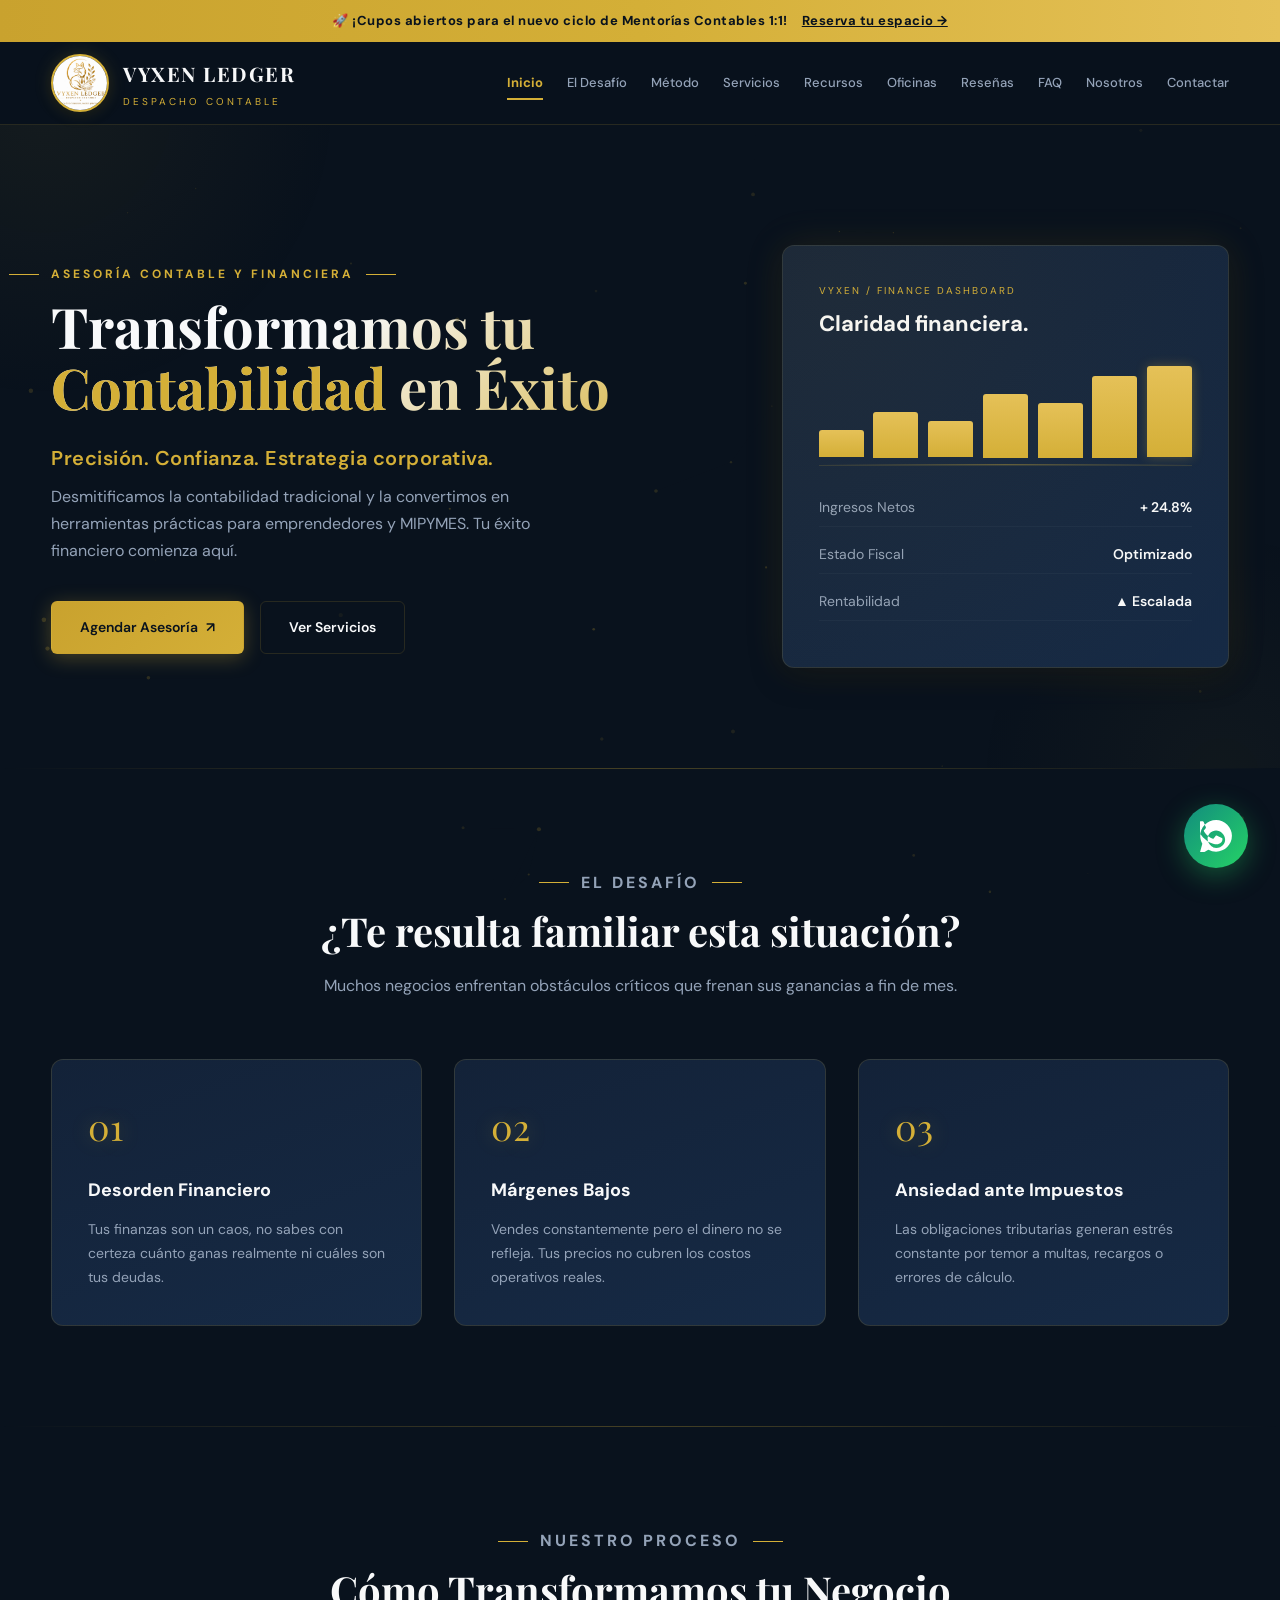
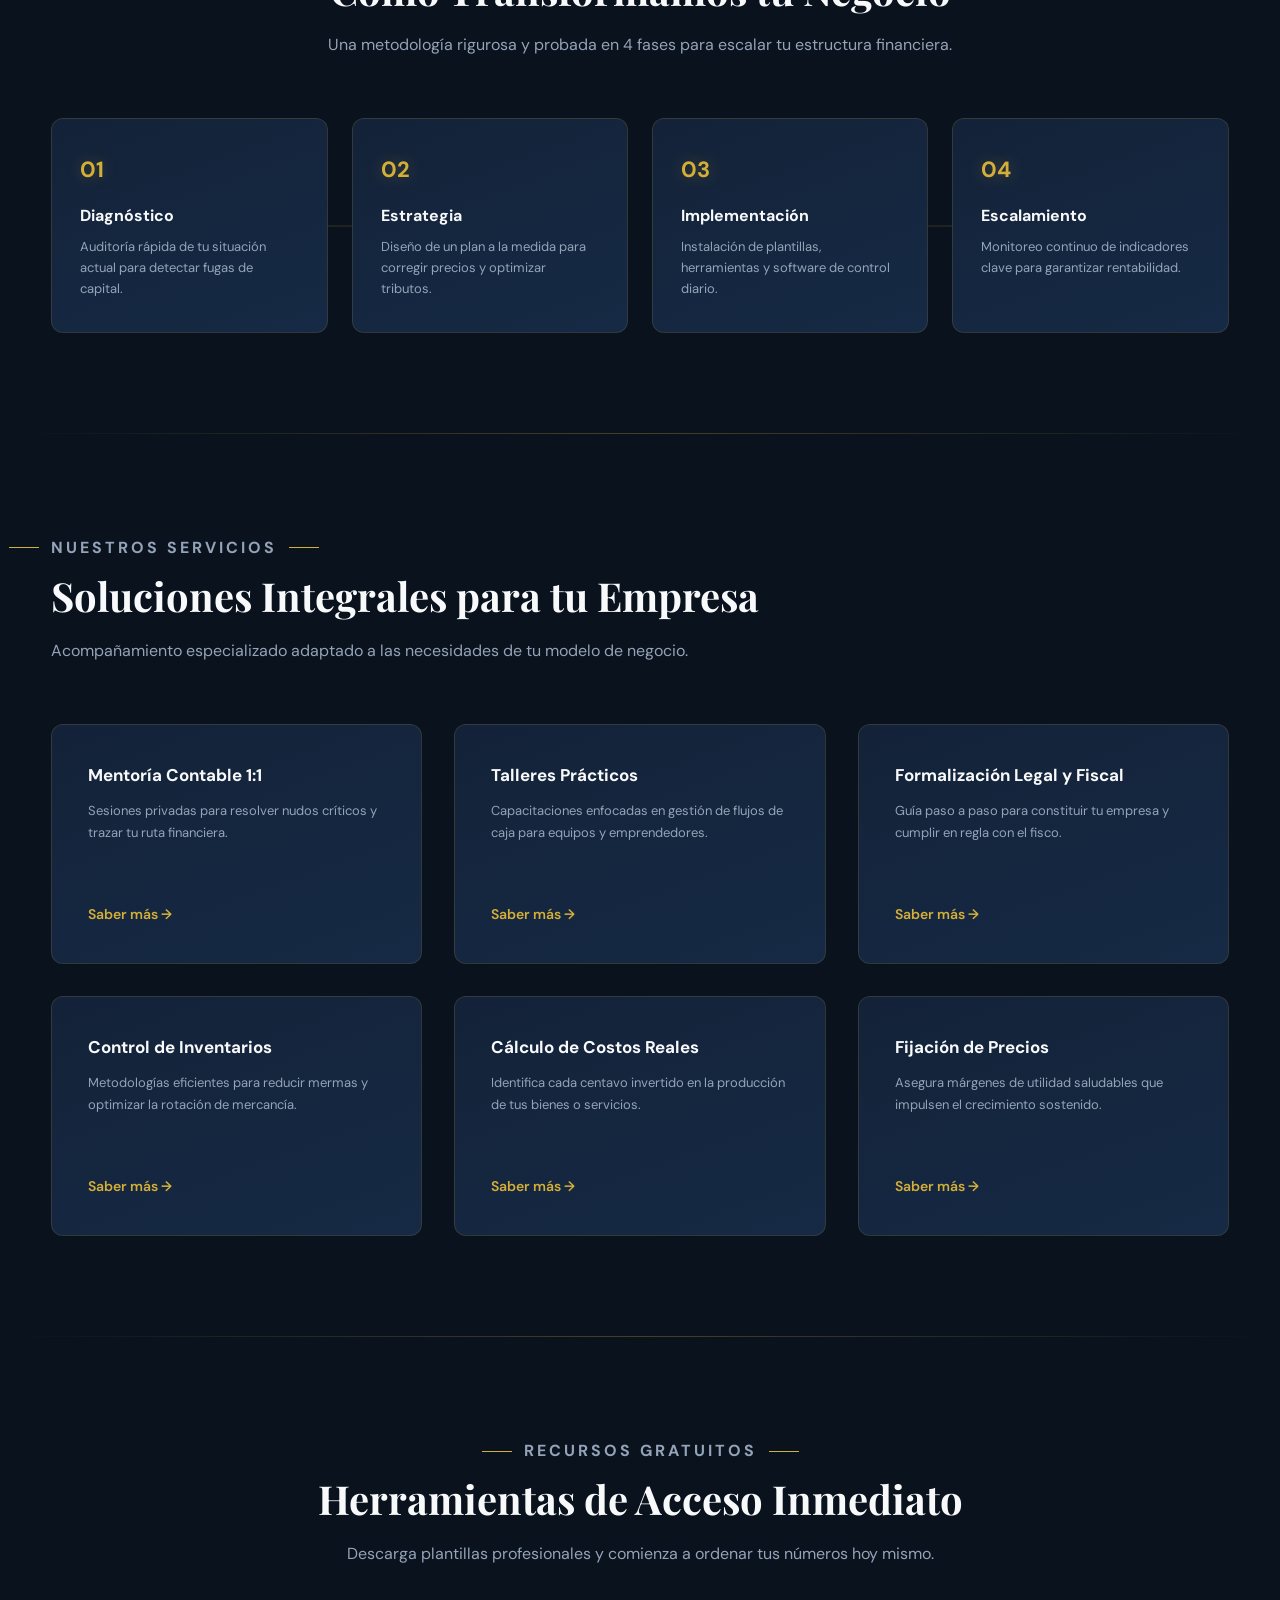
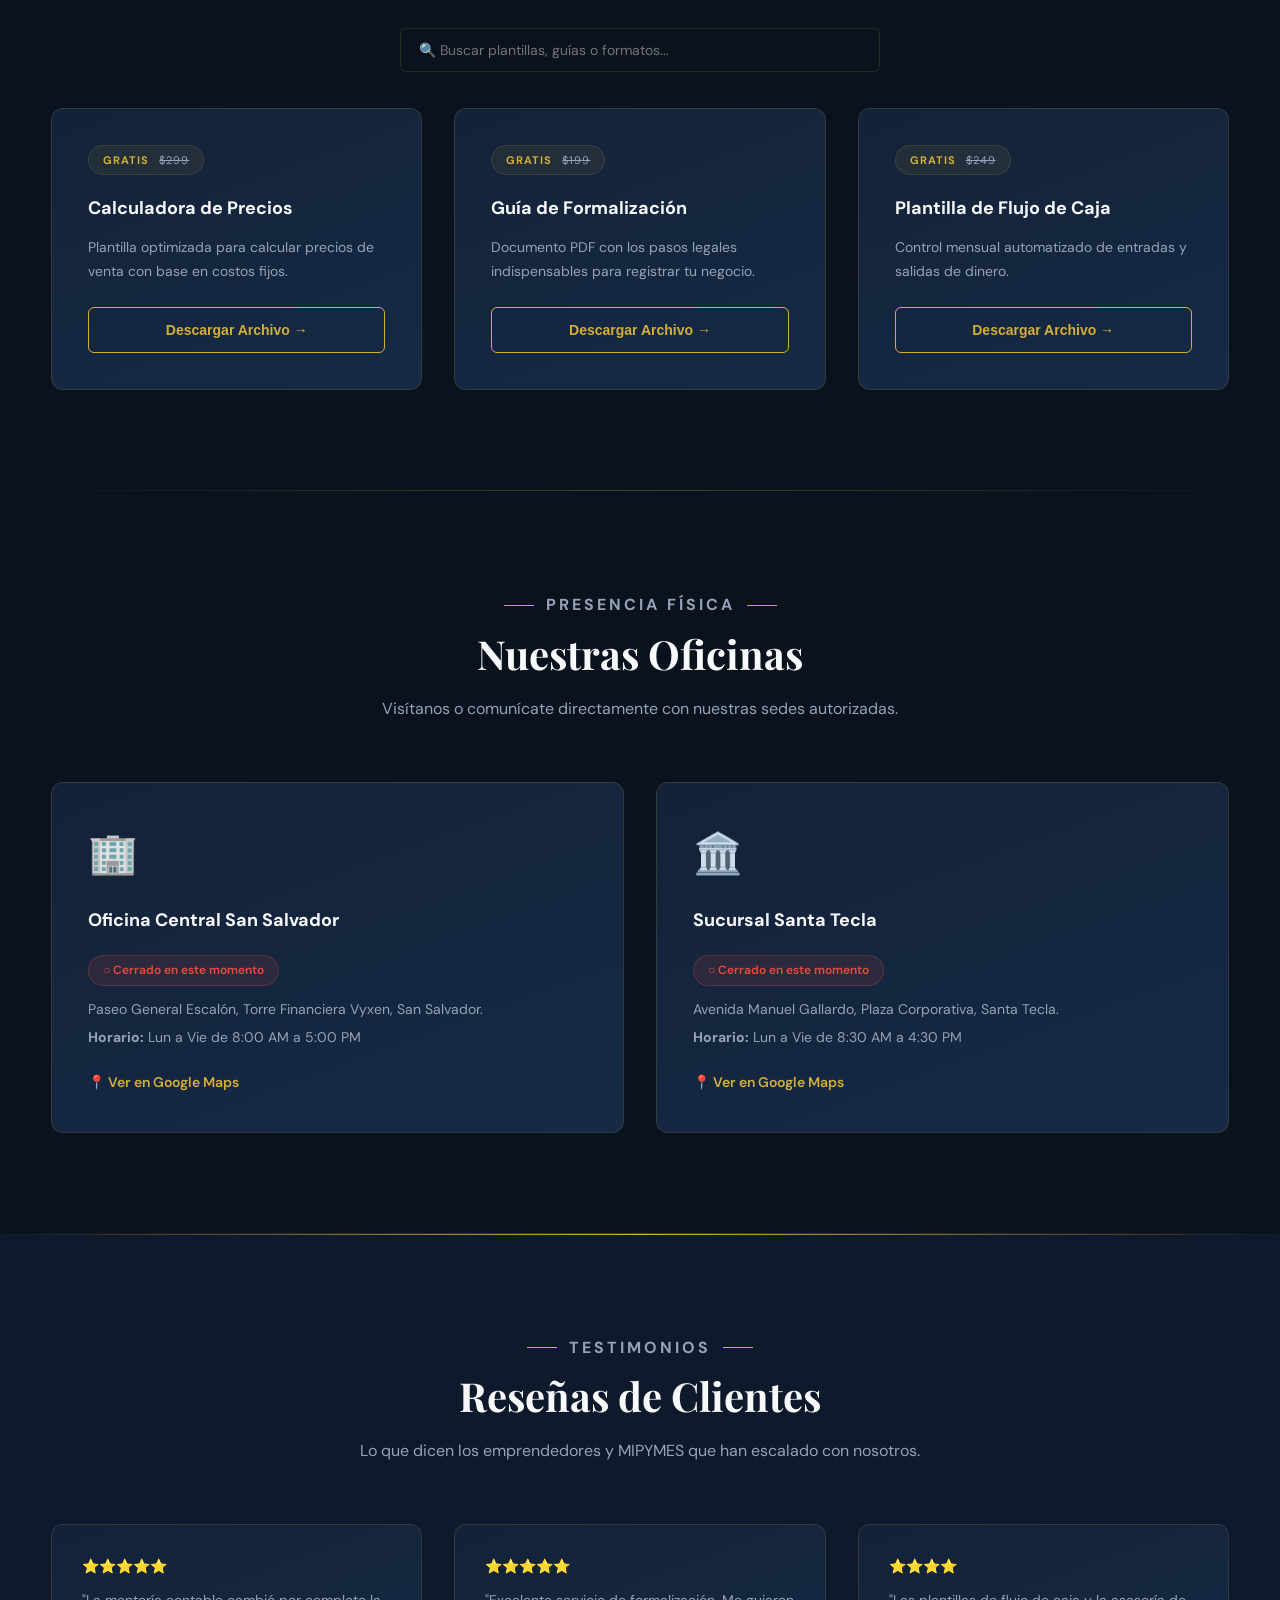
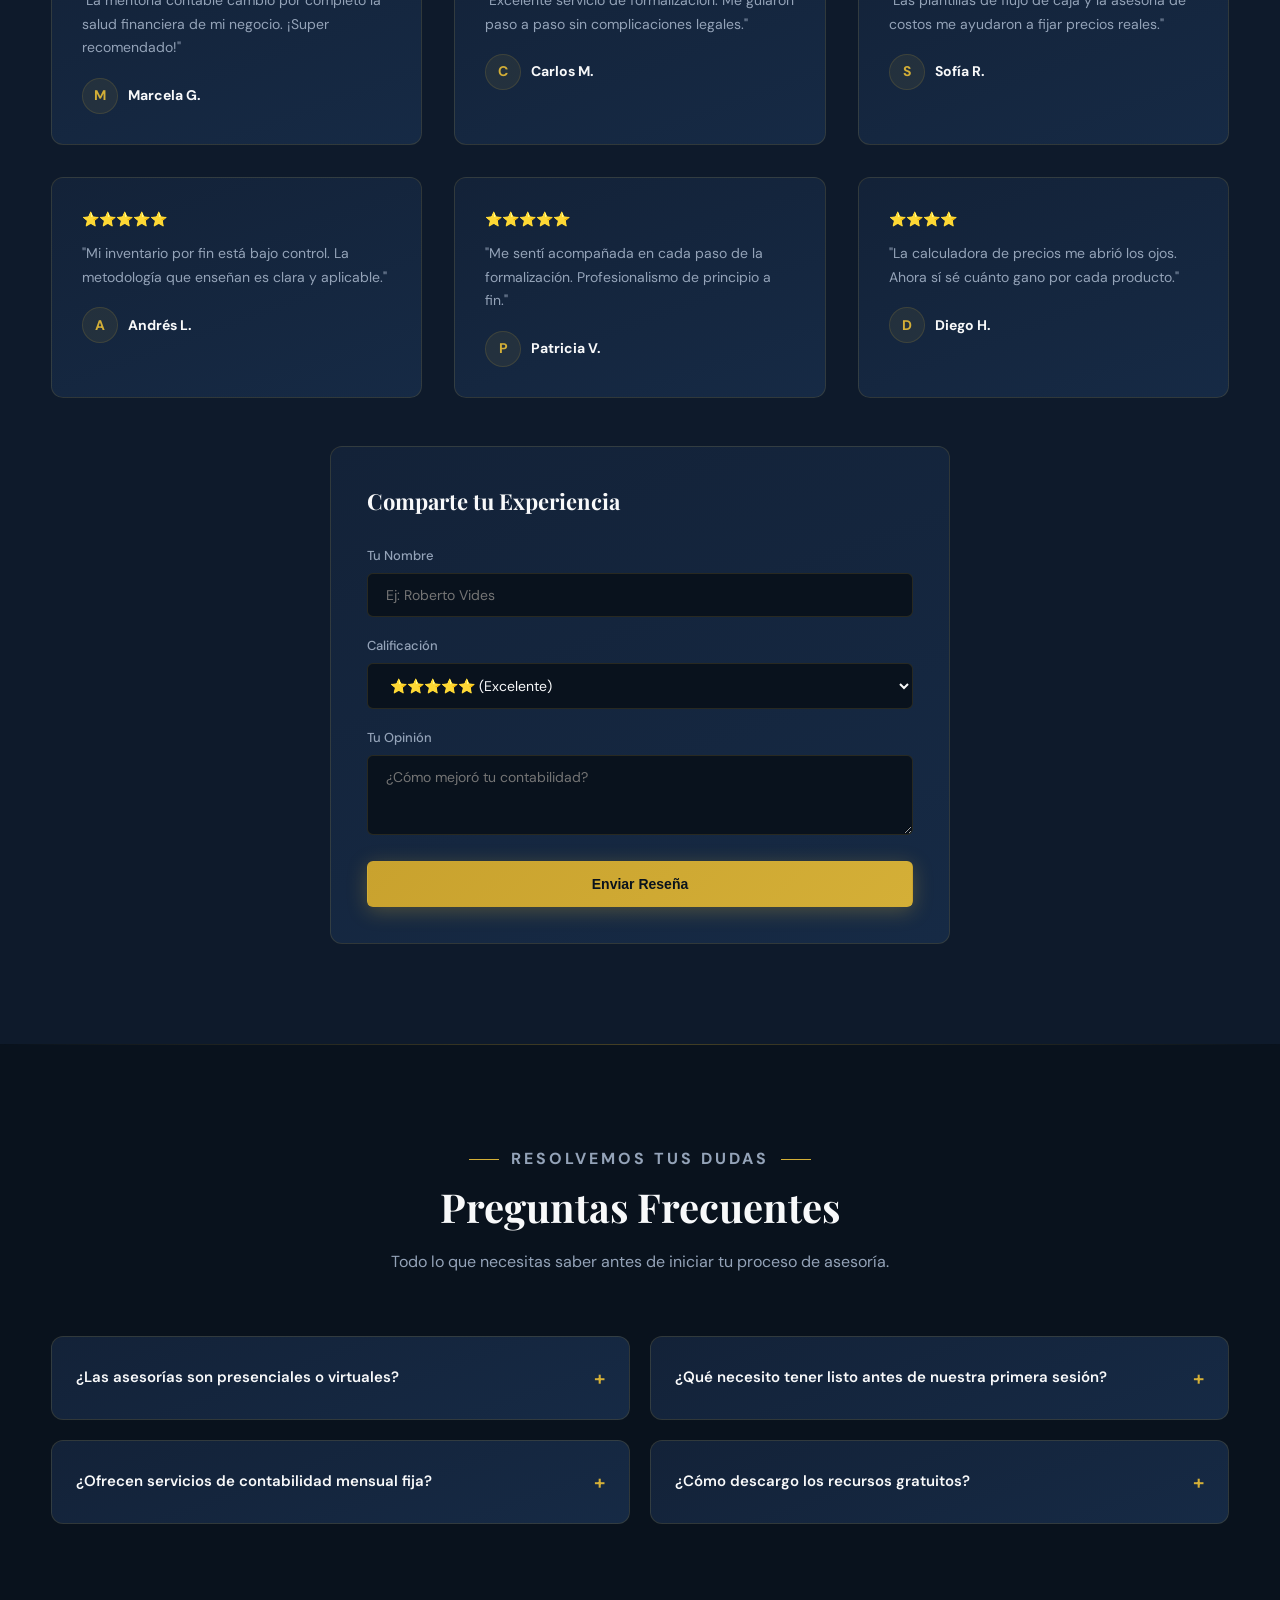
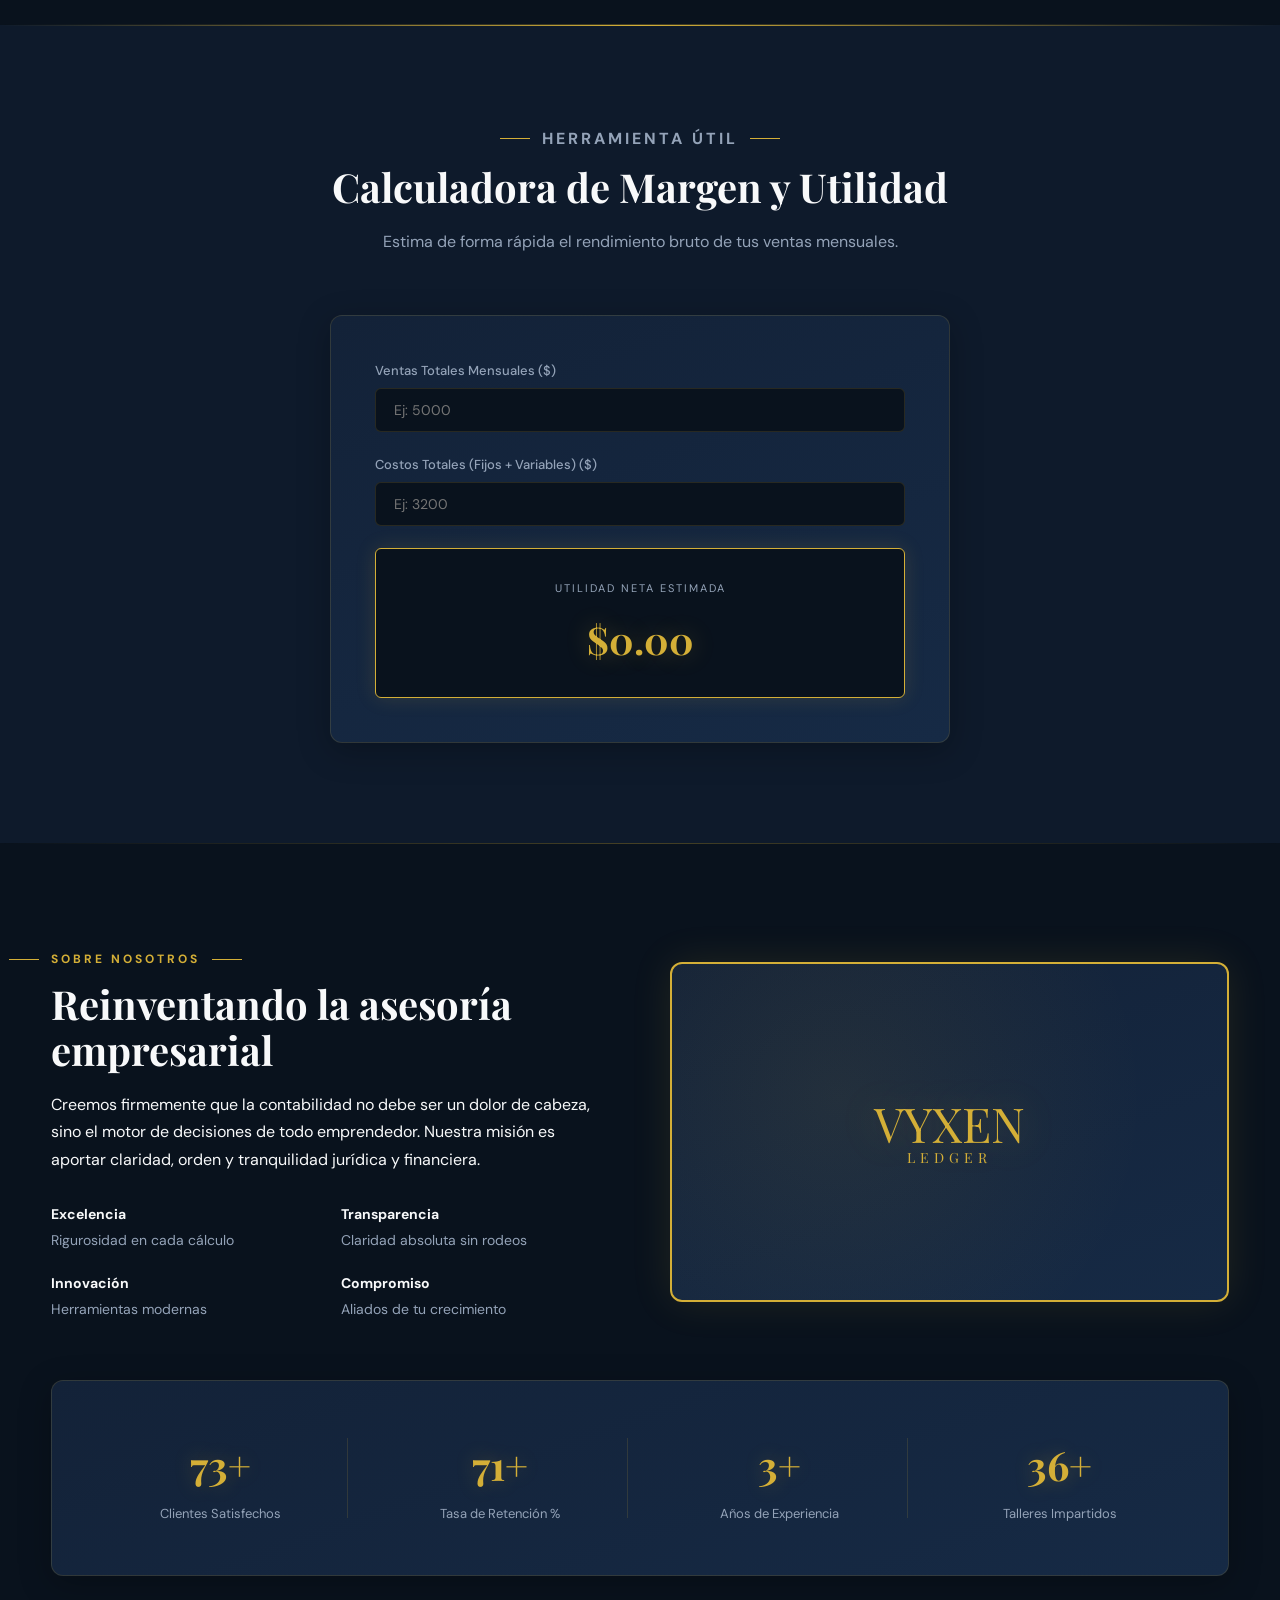
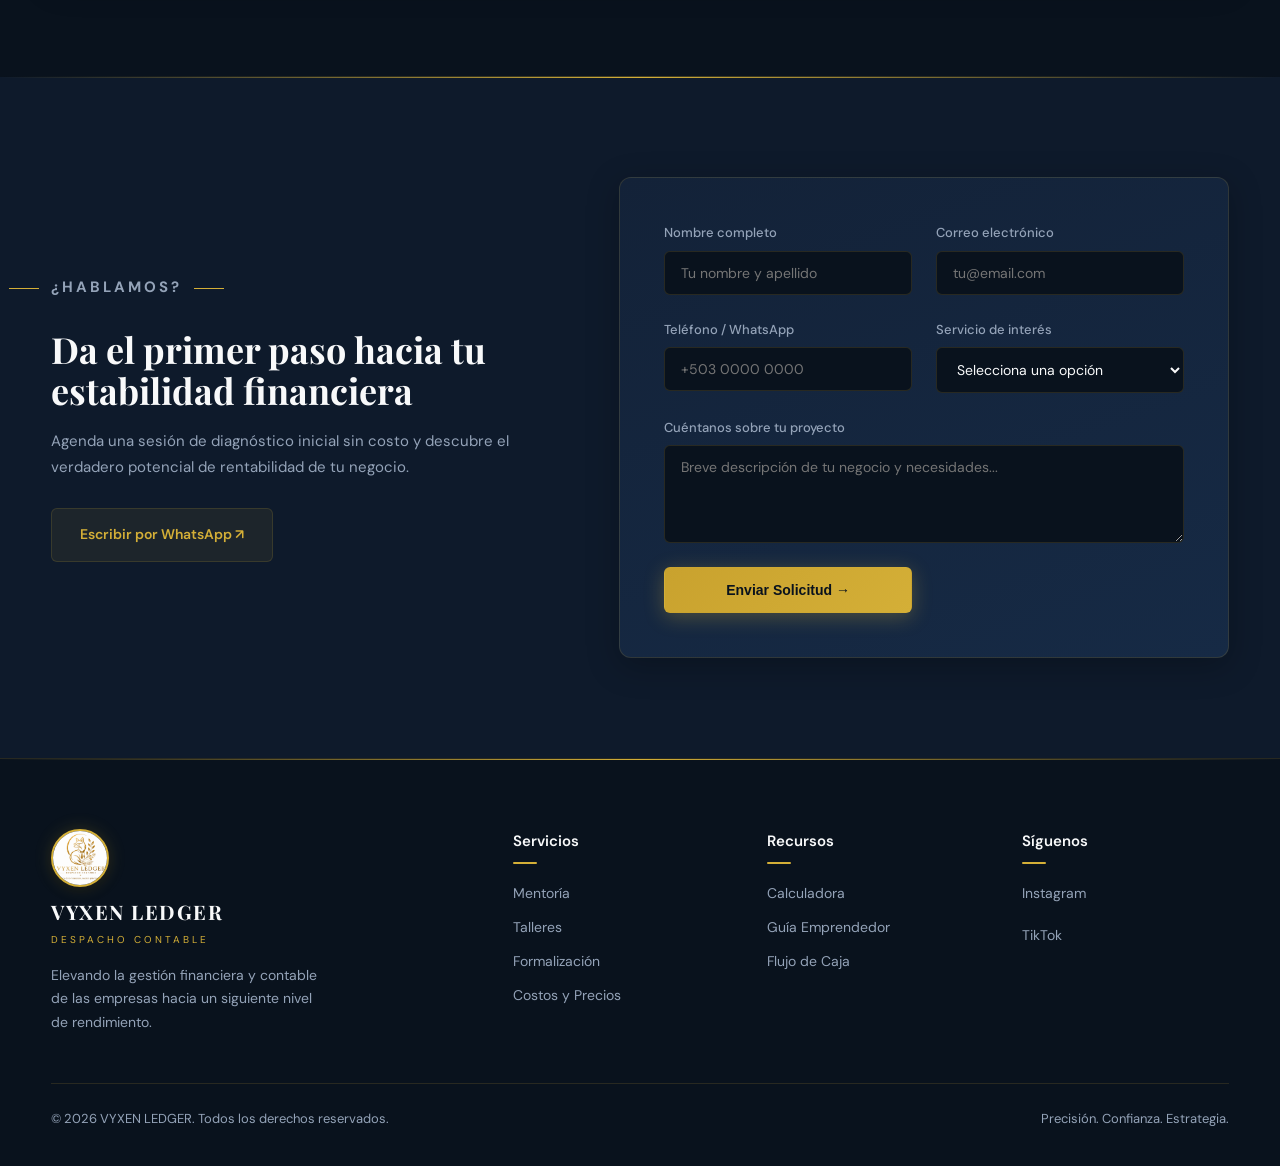
<file: index.html>
<!DOCTYPE html>
<html lang="es">
<head>
  <meta charset="UTF-8">
  <meta name="viewport" content="width=device-width, initial-scale=1.0">
  <title>VYXEN LEDGER | Asesoría Contable y Financiera Avanzada</title>
  <meta name="description" content="Asesoría contable premium, control de inventarios y formalización para MIPYMES y emprendedores.">
  <link rel="preconnect" href="https://fonts.googleapis.com">
  <link rel="preconnect" href="https://fonts.gstatic.com" crossorigin>
  <link href="https://fonts.googleapis.com/css2?family=DM+Sans:wght@400;500;600;700&family=Playfair+Display:wght@600;700&display=swap" rel="stylesheet">
  <link rel="stylesheet" href="style.css">
</head>
<body>

<!-- CANVAS DE PARTÍCULAS -->
<canvas id="particles-canvas"></canvas>

<!-- BARRA SUPERIOR DE ANUNCIOS -->
<div class="top-bar">
  <div class="container top-bar-flex">
    <p>🚀 ¡Cupos abiertos para el nuevo ciclo de Mentorías Contables 1:1!</p>
    <a href="#contacto">Reserva tu espacio →</a>
  </div>
</div>

<header class="header" id="mainHeader">
  <div class="container nav">
    <a class="logo" href="#inicio">
      <img src="VyxenLedger.jpeg" alt="VYXEN LEDGER">
      <div class="logo-text">
        <span>VYXEN LEDGER</span>
        <span>Despacho Contable</span>
      </div>
    </a>
    <button class="menu-btn" aria-label="Abrir menú" id="menuBtn">☰</button>
    <nav id="navMenu">
      <a href="#inicio">Inicio</a>
      <a href="#problema">El Desafío</a>
      <a href="#metodo">Método</a>
      <a href="#servicios">Servicios</a>
      <a href="#recursos">Recursos</a>
      <a href="#sucursales">Oficinas</a>
      <a href="#opiniones">Reseñas</a>
      <a href="#faq">FAQ</a>
      <a href="#nosotros">Nosotros</a>
      <a class="nav-cta" href="#contacto">Contactar</a>
    </nav>
  </div>
</header>

<main>

  <!-- ==================== HERO ==================== -->
  <section id="inicio" class="hero">
    <div class="container hero-grid">
      <div class="hero-copy reveal">
        <p class="eyebrow">ASESORÍA CONTABLE Y FINANCIERA</p>
        <h1>Transformamos tu<br><em>Contabilidad</em> en Éxito</h1>
        <p class="lead">Precisión. Confianza. Estrategia corporativa.</p>
        <p class="sublead">Desmitificamos la contabilidad tradicional y la convertimos en herramientas prácticas para emprendedores y MIPYMES. Tu éxito financiero comienza aquí.</p>
        <div class="actions">
          <a class="btn primary" href="#contacto" onclick="toggleAppointmentModal(true)">Agendar Asesoría <span>↗</span></a>
          <a class="btn ghost" href="#servicios">Ver Servicios</a>
        </div>
      </div>
      <div class="hero-card reveal">
        <div class="card-glow"></div>
        <div class="ledger-box">
          <span class="mini-label">VYXEN / FINANCE DASHBOARD</span>
          <strong>Claridad financiera.</strong>
          <div class="chart"><i></i><i></i><i></i><i></i><i></i><i></i><i></i></div>
          <div class="ledger-row"><span>Ingresos Netos</span><b>+ 24.8%</b></div>
          <div class="ledger-row"><span>Estado Fiscal</span><b>Optimizado</b></div>
          <div class="ledger-row"><span>Rentabilidad</span><b>▲ Escalada</b></div>
        </div>
      </div>
    </div>
  </section>

  <div class="section-divider"></div>

  <!-- ==================== EL PROBLEMA ==================== -->
  <section id="problema" class="section problem">
    <div class="container">
      <div class="section-head reveal">
        <p class="eyebrow">EL DESAFÍO</p>
        <h2>¿Te resulta familiar esta situación?</h2>
        <p>Muchos negocios enfrentan obstáculos críticos que frenan sus ganancias a fin de mes.</p>
      </div>
      <div class="three-grid stagger-children">
        <article class="problem-card reveal">
          <div class="number">01</div>
          <h3>Desorden Financiero</h3>
          <p>Tus finanzas son un caos, no sabes con certeza cuánto ganas realmente ni cuáles son tus deudas.</p>
        </article>
        <article class="problem-card reveal">
          <div class="number">02</div>
          <h3>Márgenes Bajos</h3>
          <p>Vendes constantemente pero el dinero no se refleja. Tus precios no cubren los costos operativos reales.</p>
        </article>
        <article class="problem-card reveal">
          <div class="number">03</div>
          <h3>Ansiedad ante Impuestos</h3>
          <p>Las obligaciones tributarias generan estrés constante por temor a multas, recargos o errores de cálculo.</p>
        </article>
      </div>
    </div>
  </section>

  <div class="section-divider"></div>

  <!-- ==================== MÉTODO ==================== -->
  <section id="metodo" class="section method">
    <div class="container">
      <div class="section-head reveal">
        <p class="eyebrow">NUESTRO PROCESO</p>
        <h2>Cómo Transformamos tu Negocio</h2>
        <p>Una metodología rigurosa y probada en 4 fases para escalar tu estructura financiera.</p>
      </div>
      <div class="steps stagger-children">
        <article class="step reveal">
          <span>01</span>
          <h3>Diagnóstico</h3>
          <p>Auditoría rápida de tu situación actual para detectar fugas de capital.</p>
        </article>
        <article class="step reveal">
          <span>02</span>
          <h3>Estrategia</h3>
          <p>Diseño de un plan a la medida para corregir precios y optimizar tributos.</p>
        </article>
        <article class="step reveal">
          <span>03</span>
          <h3>Implementación</h3>
          <p>Instalación de plantillas, herramientas y software de control diario.</p>
        </article>
        <article class="step reveal">
          <span>04</span>
          <h3>Escalamiento</h3>
          <p>Monitoreo continuo de indicadores clave para garantizar rentabilidad.</p>
        </article>
      </div>
    </div>
  </section>

  <div class="section-divider"></div>

  <!-- ==================== SERVICIOS ==================== -->
  <section id="servicios" class="section services">
    <div class="container">
      <div class="section-head left reveal">
        <p class="eyebrow">NUESTROS SERVICIOS</p>
        <h2>Soluciones Integrales para tu Empresa</h2>
        <p>Acompañamiento especializado adaptado a las necesidades de tu modelo de negocio.</p>
      </div>
      <div class="services-grid stagger-children">
        <article class="service-card reveal">
          <div>
            <h3>Mentoría Contable 1:1</h3>
            <p>Sesiones privadas para resolver nudos críticos y trazar tu ruta financiera.</p>
          </div>
          <a class="service-link" href="#contacto">Saber más →</a>
        </article>
        <article class="service-card reveal">
          <div>
            <h3>Talleres Prácticos</h3>
            <p>Capacitaciones enfocadas en gestión de flujos de caja para equipos y emprendedores.</p>
          </div>
          <a class="service-link" href="#contacto">Saber más →</a>
        </article>
        <article class="service-card reveal">
          <div>
            <h3>Formalización Legal y Fiscal</h3>
            <p>Guía paso a paso para constituir tu empresa y cumplir en regla con el fisco.</p>
          </div>
          <a class="service-link" href="#contacto">Saber más →</a>
        </article>
        <article class="service-card reveal">
          <div>
            <h3>Control de Inventarios</h3>
            <p>Metodologías eficientes para reducir mermas y optimizar la rotación de mercancía.</p>
          </div>
          <a class="service-link" href="#contacto">Saber más →</a>
        </article>
        <article class="service-card reveal">
          <div>
            <h3>Cálculo de Costos Reales</h3>
            <p>Identifica cada centavo invertido en la producción de tus bienes o servicios.</p>
          </div>
          <a class="service-link" href="#contacto">Saber más →</a>
        </article>
        <article class="service-card reveal">
          <div>
            <h3>Fijación de Precios</h3>
            <p>Asegura márgenes de utilidad saludables que impulsen el crecimiento sostenido.</p>
          </div>
          <a class="service-link" href="#contacto">Saber más →</a>
        </article>
      </div>
    </div>
  </section>

  <div class="section-divider"></div>

  <!-- ==================== RECURSOS ==================== -->
  <section id="recursos" class="section resources-section">
    <div class="container">
      <div class="section-head reveal">
        <p class="eyebrow">RECURSOS GRATUITOS</p>
        <h2>Herramientas de Acceso Inmediato</h2>
        <p>Descarga plantillas profesionales y comienza a ordenar tus números hoy mismo.</p>
      </div>

      <div class="reveal" style="max-width: 480px; margin: 0 auto 36px auto;">
        <input type="text" id="resource-search" class="form-input" placeholder="🔍 Buscar plantillas, guías o formatos..." oninput="filterResources()">
      </div>

      <div class="three-grid resource-grid stagger-children">
        <article class="resource-card reveal" id="resource-card-1">
          <span class="price-tag">GRATIS <span class="old-price">$299</span></span>
          <h3>Calculadora de Precios</h3>
          <p>Plantilla optimizada para calcular precios de venta con base en costos fijos.</p>
          <button class="btn outline full" onclick="downloadNotice()">Descargar Archivo →</button>
        </article>
        <article class="resource-card reveal" id="resource-card-2">
          <span class="price-tag">GRATIS <span class="old-price">$199</span></span>
          <h3>Guía de Formalización</h3>
          <p>Documento PDF con los pasos legales indispensables para registrar tu negocio.</p>
          <button class="btn outline full" onclick="downloadNotice()">Descargar Archivo →</button>
        </article>
        <article class="resource-card reveal" id="resource-card-3">
          <span class="price-tag">GRATIS <span class="old-price">$249</span></span>
          <h3>Plantilla de Flujo de Caja</h3>
          <p>Control mensual automatizado de entradas y salidas de dinero.</p>
          <button class="btn outline full" onclick="downloadNotice()">Descargar Archivo →</button>
        </article>
      </div>
    </div>
  </section>

  <div class="section-divider"></div>

  <!-- ==================== SUCURSALES ==================== -->
  <section id="sucursales" class="section sucursales-section">
    <div class="container">
      <div class="section-head reveal">
        <p class="eyebrow">PRESENCIA FÍSICA</p>
        <h2>Nuestras Oficinas</h2>
        <p>Visítanos o comunícate directamente con nuestras sedes autorizadas.</p>
      </div>
      <div class="branches-grid reveal">
        <div class="branch-card" id="branch-ss">
          <span class="branch-icon">🏢</span>
          <h3>Oficina Central San Salvador</h3>
          <div class="branch-status" id="status-ss">Calculando...</div>
          <p>Paseo General Escalón, Torre Financiera Vyxen, San Salvador.</p>
          <p><b>Horario:</b> Lun a Vie de 8:00 AM a 5:00 PM</p>
          <a href="https://maps.google.com" target="_blank" class="btn-maps">📍 Ver en Google Maps</a>
        </div>
        <div class="branch-card" id="branch-st">
          <span class="branch-icon">🏛️</span>
          <h3>Sucursal Santa Tecla</h3>
          <div class="branch-status" id="status-st">Calculando...</div>
          <p>Avenida Manuel Gallardo, Plaza Corporativa, Santa Tecla.</p>
          <p><b>Horario:</b> Lun a Vie de 8:30 AM a 4:30 PM</p>
          <a href="https://maps.google.com" target="_blank" class="btn-maps">📍 Ver en Google Maps</a>
        </div>
      </div>
    </div>
  </section>

  <div class="section-divider"></div>

  <!-- ==================== RESEÑAS / TESTIMONIOS ==================== -->
  <section id="opiniones" class="section testimonials">
    <div class="container">
      <div class="section-head reveal">
        <p class="eyebrow">TESTIMONIOS</p>
        <h2>Reseñas de Clientes</h2>
        <p>Lo que dicen los emprendedores y MIPYMES que han escalado con nosotros.</p>
      </div>

      <div class="reviews-slider-track reveal" id="slider-box">
        <!-- Inyectado por JS -->
      </div>

      <div class="review-form reveal">
        <h3>Comparte tu Experiencia</h3>
        <form id="new-review-form" onsubmit="handleReviewSubmit(event)">
          <div class="form-group">
            <label>Tu Nombre</label>
            <input type="text" id="rev-name" class="form-input" required placeholder="Ej: Roberto Vides">
          </div>
          <div class="form-group">
            <label>Calificación</label>
            <select id="rev-stars" class="form-input">
              <option value="5">⭐⭐⭐⭐⭐ (Excelente)</option>
              <option value="4">⭐⭐⭐⭐ (Muy Bueno)</option>
              <option value="3">⭐⭐⭐ (Bueno)</option>
            </select>
          </div>
          <div class="form-group full">
            <label>Tu Opinión</label>
            <textarea id="rev-text" class="form-textarea" rows="3" required placeholder="¿Cómo mejoró tu contabilidad?"></textarea>
          </div>
          <button type="submit" class="btn primary full">Enviar Reseña</button>
        </form>
      </div>
    </div>
  </section>

  <div class="section-divider"></div>

  <!-- ==================== FAQ ==================== -->
  <section id="faq" class="section faq-section">
    <div class="container">
      <div class="section-head reveal">
        <p class="eyebrow">RESOLVEMOS TUS DUDAS</p>
        <h2>Preguntas Frecuentes</h2>
        <p>Todo lo que necesitas saber antes de iniciar tu proceso de asesoría.</p>
      </div>
      <div class="faq-grid reveal">
        <details class="faq-item">
          <summary>¿Las asesorías son presenciales o virtuales?</summary>
          <p>Nuestras sesiones de mentoría y diagnóstico se realizan de forma 100% online a través de videollamada, permitiéndonos trabajar con clientes de distintas ubicaciones con total flexibilidad.</p>
        </details>
        <details class="faq-item">
          <summary>¿Qué necesito tener listo antes de nuestra primera sesión?</summary>
          <p>Idealmente un reporte general de tus ingresos y gastos actuales o estados de cuenta recientes. No te preocupes si están desordenados, ¡para eso iniciamos con el diagnóstico!</p>
        </details>
        <details class="faq-item">
          <summary>¿Ofrecen servicios de contabilidad mensual fija?</summary>
          <p>Sí, además de las mentorías puntuales, disponemos de cupos limitados para llevar la supervisión contable y fiscal recurrente de MIPYMES.</p>
        </details>
        <details class="faq-item">
          <summary>¿Cómo descargo los recursos gratuitos?</summary>
          <p>Solo haz clic en el botón de descarga de cualquier recurso y se activará una notificación instantánea con las instrucciones de acceso directo.</p>
        </details>
      </div>
    </div>
  </section>

  <div class="section-divider"></div>

  <!-- ==================== CALCULADORA FINANCIERA ==================== -->
  <section id="calculadora" class="section calculator-section">
    <div class="container">
      <div class="section-head reveal">
        <p class="eyebrow">HERRAMIENTA ÚTIL</p>
        <h2>Calculadora de Margen y Utilidad</h2>
        <p>Estima de forma rápida el rendimiento bruto de tus ventas mensuales.</p>
      </div>
      <div class="calc-box reveal">
        <div class="form-group" style="margin-bottom: 22px;">
          <label>Ventas Totales Mensuales ($)</label>
          <input type="number" id="calc-ventas" class="form-input" placeholder="Ej: 5000" oninput="calcularUtilidad()">
        </div>
        <div class="form-group" style="margin-bottom: 22px;">
          <label>Costos Totales (Fijos + Variables) ($)</label>
          <input type="number" id="calc-costos" class="form-input" placeholder="Ej: 3200" oninput="calcularUtilidad()">
        </div>
        <div class="calc-result">
          <span>UTILIDAD NETA ESTIMADA</span>
          <h3 id="calc-resultado">$0.00</h3>
        </div>
      </div>
    </div>
  </section>

  <div class="section-divider"></div>

  <!-- ==================== SOBRE NOSOTROS & STATS ==================== -->
  <section id="nosotros" class="section about">
    <div class="container about-grid">
      <div class="reveal-left">
        <p class="eyebrow">SOBRE NOSOTROS</p>
        <h2>Reinventando la asesoría empresarial</h2>
        <p>Creemos firmemente que la contabilidad no debe ser un dolor de cabeza, sino el motor de decisiones de todo emprendedor. Nuestra misión es aportar claridad, orden y tranquilidad jurídica y financiera.</p>
        <div class="values">
          <span><b>Excelencia</b>Rigurosidad en cada cálculo</span>
          <span><b>Transparencia</b>Claridad absoluta sin rodeos</span>
          <span><b>Innovación</b>Herramientas modernas</span>
          <span><b>Compromiso</b>Aliados de tu crecimiento</span>
        </div>
      </div>
      <div class="office reveal-right">
        <div class="office-mark">VYXEN<br><small>LEDGER</small></div>
      </div>
    </div>
    <div class="container stats reveal">
      <div><strong class="counter" data-target="100">0</strong><span>Clientes Satisfechos</span></div>
      <div><strong class="counter" data-target="98">0</strong><span>Tasa de Retención %</span></div>
      <div><strong class="counter" data-target="5">0</strong><span>Años de Experiencia</span></div>
      <div><strong class="counter" data-target="50">0</strong><span>Talleres Impartidos</span></div>
    </div>
  </section>

  <div class="section-divider"></div>

  <!-- ==================== CONTACTO ==================== -->
  <section id="contacto" class="contact">
    <div class="container contact-grid">
      <div class="contact-copy reveal-left">
        <p class="eyebrow">¿HABLAMOS?</p>
        <h2>Da el primer paso hacia tu estabilidad financiera</h2>
        <p>Agenda una sesión de diagnóstico inicial sin costo y descubre el verdadero potencial de rentabilidad de tu negocio.</p>
        <a class="btn light" href="https://wa.me/50312341234" target="_blank">Escribir por WhatsApp ↗</a>
      </div>
      <form class="contact-form reveal-right" onsubmit="submitForm(event)">
        <label>Nombre completo<input required placeholder="Tu nombre y apellido"></label>
        <label>Correo electrónico<input type="email" required placeholder="tu@email.com"></label>
        <label>Teléfono / WhatsApp<input placeholder="+503 0000 0000"></label>
        <label>Servicio de interés
          <select>
            <option>Selecciona una opción</option>
            <option>Mentoría</option>
            <option>Talleres Prácticos</option>
            <option>Formalización Legal</option>
            <option>Control de Inventarios</option>
            <option>Costos y Precios</option>
          </select>
        </label>
        <label class="full">Cuéntanos sobre tu proyecto<textarea rows="4" placeholder="Breve descripción de tu negocio y necesidades..."></textarea></label>
        <button class="btn primary full" type="submit">Enviar Solicitud →</button>
      </form>
    </div>
  </section>

</main>

<!-- ==================== MODAL DE CITAS ==================== -->
<div id="appointment-modal" class="modal-overlay">
  <div class="modal-content">
    <button class="close-modal" onclick="toggleAppointmentModal(false)">&times;</button>
    <h3 style="font-family: 'Playfair Display', serif; color: var(--text-main); margin-bottom: 20px;">Agendar Asesoría</h3>
    <form onsubmit="handleAppointmentSubmit(event)">
      <div class="form-group"><label>Nombre Completo</label><input type="text" class="form-input" required></div>
      <div class="form-group"><label>Sucursal de Preferencia</label><select class="form-input"><option>San Salvador</option><option>Santa Tecla</option><option>Virtual (Online)</option></select></div>
      <div class="form-group"><label>Fecha y Hora</label><input type="datetime-local" class="form-input" required></div>
      <button type="submit" class="btn primary full" style="margin-top: 18px;">Confirmar Cita</button>
    </form>
  </div>
</div>

<!-- ==================== FOOTER ==================== -->
<footer>
  <div class="container footer-grid">
    <div class="logo-footer">
      <a class="logo" href="#inicio">
        <img src="VyxenLedger.jpeg" alt="VYXEN LEDGER Logo">
        <div class="logo-text">
          <span>VYXEN LEDGER</span>
          <span>Despacho Contable</span>
        </div>
      </a>
      <p>Elevando la gestión financiera y contable de las empresas hacia un siguiente nivel de rendimiento.</p>
    </div>
    <div>
      <h4>Servicios</h4>
      <a href="#servicios">Mentoría</a>
      <a href="#servicios">Talleres</a>
      <a href="#servicios">Formalización</a>
      <a href="#servicios">Costos y Precios</a>
    </div>
    <div>
      <h4>Recursos</h4>
      <a href="#recursos">Calculadora</a>
      <a href="#recursos">Guía Emprendedor</a>
      <a href="#recursos">Flujo de Caja</a>
    </div>
    <div>
      <h4>Síguenos</h4>
      <div class="social-grid">
        <a href="https://www.instagram.com/vyxen_ledger/" target="_blank" class="social-item"><span>Instagram</span></a>
        <a href="https://www.tiktok.com/@vyxen_conta" target="_blank" class="social-item"><span>TikTok</span></a>
      </div>
    </div>
  </div>
  <div class="container copyright">
    <span>© 2026 VYXEN LEDGER. Todos los derechos reservados.</span>
    <span>Precisión. Confianza. Estrategia.</span>
  </div>
</footer>

<!-- BOTÓN FLOTANTE DE WHATSAPP -->
<a href="https://wa.me/50371197649" target="_blank" class="whatsapp-float" aria-label="Escribir por WhatsApp">
  <svg class="whatsapp-svg" viewBox="0 0 24 24" width="32" height="32" fill="currentColor">
    <path d="M.057 24l1.687-6.163c-1.041-1.804-1.588-3.849-1.587-5.946.003-6.556 5.338-11.891 11.893-11.891 3.181.001 6.167 1.24 8.413 3.488 2.245 2.248 3.481 5.236 3.48 8.414-.003 6.557-5.338 11.892-11.893 11.892-1.99-.001-3.951-.5-5.688-1.448-.63.344-6.325 3.442-6.325 3.442zm10.021-3.327c1.642.476 3.407.369 4.965-.303 1.558-.672 2.816-1.898 3.415-3.447.599-1.55.492-3.315-.28-4.957-.771-1.643-2.028-2.895-3.619-3.578-1.591-.683-3.376-.697-4.981-.038-1.605.659-2.868 1.905-3.484 3.488-.616 1.582-.524 3.364.256 4.992.78 1.628 2.051 2.871 3.654 3.518-.088.32-.204.739-.335 1.187zm6.715-6.883c-.116-.183-.423-.291-.884-.523-.461-.232-2.732-1.348-3.155-1.503-.423-.155-.731-.232-1.039.232-.308.464-1.193 1.503-1.462 1.812-.269.309-.538.348-.999.116-.461-.232-1.947-.718-3.712-2.292-1.373-1.226-2.297-2.738-2.566-3.199-.269-.461-.029-.71.203-.938.208-.208.461-.543.692-.814.231-.271.308-.464.462-.774.154-.31.077-.58-.038-.812-.115-.232-1.039-2.507-1.424-3.434-.373-.906-.753-.783-1.039-.798l-.887-.015c-.308 0-.808.116-1.231.58-.423.464-1.616 1.579-1.616 3.85 0 2.272 1.655 4.464 1.885 4.774.231.31 3.254 4.971 7.882 6.969 1.103.475 1.964.759 2.634.974 1.104.351 2.109.301 2.903.182.887-.133 2.732-1.117 3.116-2.196.385-1.079.385-2.005.269-2.196z"/>
  </svg>
</a>

<!-- TOAST -->
<div id="toast" class="toast"></div>

<script src="script.js"></script>
</body>
</html>
</file>
<file: style.css>
/* ==========================================
   VYXEN LEDGER — ESTILOS PREMIUM PROFESIONALES
   Inspirado en la paleta dorada del logo/brand
   ========================================== */

/* ---------- VARIABLES & CONFIG ---------- */
:root {
  --bg-primary: #09121d;
  --bg-secondary: #0e1a2b;
  --bg-card: #132238;
  --bg-card-hover: #182d47;
  --accent-gold: #d4af37;
  --accent-gold-hover: #e5c158;
  --accent-gold-soft: rgba(212, 175, 55, 0.08);
  --accent-gold-glow: rgba(212, 175, 55, 0.35);
  --text-main: #f8f9fa;
  --text-muted: #94a3b8;
  --border-color: rgba(212, 175, 55, 0.15);
  --border-hover: rgba(212, 175, 55, 0.45);
  --transition: all 0.35s cubic-bezier(.4,0,.2,1);
  --shadow-card: 0 8px 32px rgba(0,0,0,0.25);
  --shadow-gold: 0 0 40px rgba(212,175,55,0.12);
  --radius: 12px;
  --radius-sm: 6px;
}

*, *::before, *::after { margin:0; padding:0; box-sizing:border-box; }

html { scroll-behavior: smooth; }

body {
  font-family: 'DM Sans', sans-serif;
  background: var(--bg-primary);
  color: var(--text-main);
  line-height: 1.7;
  overflow-x: hidden;
  -webkit-font-smoothing: antialiased;
}

::selection {
  background: var(--accent-gold);
  color: var(--bg-primary);
}

/* Scrollbar personalizada */
::-webkit-scrollbar { width: 8px; }
::-webkit-scrollbar-track { background: var(--bg-primary); }
::-webkit-scrollbar-thumb { background: var(--accent-gold); border-radius: 4px; }

.container {
  width: min(1240px, 92%);
  margin: 0 auto;
}

/* ---------- PARTÍCULAS DE FONDO ---------- */
#particles-canvas {
  position: fixed;
  top: 0; left: 0;
  width: 100%; height: 100%;
  pointer-events: none;
  z-index: 0;
  opacity: 0.35;
}

/* ---------- TOP BAR ---------- */
.top-bar {
  background: linear-gradient(90deg, #c9a22e, var(--accent-gold), #e5c158, var(--accent-gold), #c9a22e);
  background-size: 200% 100%;
  animation: shimmerBar 4s ease infinite;
  color: #09121d;
  font-size: 13px;
  font-weight: 700;
  padding: 10px 0;
  text-align: center;
  letter-spacing: 0.5px;
  position: relative;
  z-index: 1001;
}

@keyframes shimmerBar {
  0%,100% { background-position: 0% 50%; }
  50% { background-position: 100% 50%; }
}

.top-bar-flex {
  display: flex;
  justify-content: center;
  align-items: center;
  gap: 14px;
}

.top-bar a {
  color: #09121d;
  text-decoration: underline;
  font-weight: 700;
  transition: var(--transition);
}

.top-bar a:hover {
  color: #fff;
}

/* ---------- HEADER / NAV ---------- */
.header {
  position: sticky;
  top: 0;
  background: rgba(9, 18, 29, 0.92);
  backdrop-filter: blur(20px) saturate(1.6);
  -webkit-backdrop-filter: blur(20px) saturate(1.6);
  border-bottom: 1px solid var(--border-color);
  z-index: 1000;
  padding: 12px 0;
  transition: var(--transition);
}

.header.scrolled {
  padding: 8px 0;
  background: rgba(9, 18, 29, 0.97);
}

.nav {
  display: flex;
  justify-content: space-between;
  align-items: center;
}

.logo {
  display: flex;
  align-items: center;
  gap: 14px;
  text-decoration: none;
  position: relative;
}

.logo::after {
  content: '';
  position: absolute;
  bottom: -4px;
  left: 0;
  width: 0;
  height: 2px;
  background: var(--accent-gold);
  transition: width 0.4s ease;
}

.logo:hover::after {
  width: 100%;
}

.logo img {
  width: 58px;
  height: 58px;
  object-fit: cover;
  border-radius: 50%;
  border: 2.5px solid var(--accent-gold);
  box-shadow: 0 0 18px rgba(212,175,55,0.2), 0 4px 12px rgba(0,0,0,0.3);
  transition: var(--transition);
}

.logo:hover img {
  box-shadow: 0 0 28px rgba(212,175,55,0.4), 0 4px 12px rgba(0,0,0,0.3);
  transform: scale(1.05);
}

.logo-text {
  display: flex;
  flex-direction: column;
}

.logo-text span:first-child {
  font-family: 'Playfair Display', serif;
  font-size: 20px;
  font-weight: 700;
  color: var(--text-main);
  letter-spacing: 1.5px;
}

.logo-text span:last-child {
  font-size: 10px;
  color: var(--accent-gold);
  letter-spacing: 3px;
  text-transform: uppercase;
  margin-top: 2px;
}

#navMenu {
  display: flex;
  gap: 24px;
  align-items: center;
}

#navMenu a {
  color: var(--text-muted);
  text-decoration: none;
  font-size: 13px;
  font-weight: 500;
  transition: var(--transition);
  position: relative;
  padding: 4px 0;
}

#navMenu a::after {
  content: '';
  position: absolute;
  bottom: -2px;
  left: 50%;
  width: 0;
  height: 2px;
  background: var(--accent-gold);
  transition: all 0.3s ease;
  transform: translateX(-50%);
}

#navMenu a:hover {
  color: var(--accent-gold);
}

#navMenu a:hover::after,
#navMenu a.nav-cta::after {
  width: 100%;
}

#navMenu a.nav-cta {
  color: var(--accent-gold);
  font-weight: 700;
}

.menu-btn {
  display: none;
  background: none;
  border: none;
  color: var(--text-main);
  font-size: 28px;
  cursor: pointer;
  transition: var(--transition);
}

.menu-btn:hover {
  color: var(--accent-gold);
}

/* ---------- SECCIONES GENERALES ---------- */
.section {
  padding: 100px 0;
  position: relative;
  z-index: 1;
}

.section-head {
  text-align: center;
  max-width: 720px;
  margin: 0 auto 60px auto;
}

.section-head.left {
  text-align: left;
  margin: 0 0 60px 0;
}

.eyebrow {
  color: var(--accent-gold);
  font-size: 12px;
  font-weight: 700;
  letter-spacing: 3px;
  margin-bottom: 12px;
  text-transform: uppercase;
  display: inline-block;
  position: relative;
}

.eyebrow::before,
.eyebrow::after {
  content: '';
  position: absolute;
  top: 50%;
  width: 30px;
  height: 1px;
  background: var(--accent-gold);
}

.eyebrow::before { right: calc(100% + 12px); }
.eyebrow::after { left: calc(100% + 12px); }

h2 {
  font-family: 'Playfair Display', serif;
  font-size: 40px;
  margin-bottom: 18px;
  line-height: 1.15;
}

.section-head p {
  color: var(--text-muted);
  font-size: 16px;
  line-height: 1.7;
}

/* ---------- HERO ---------- */
.hero {
  padding: 120px 0 100px 0;
  position: relative;
  overflow: hidden;
}

.hero::before {
  content: '';
  position: absolute;
  top: -50%;
  left: -20%;
  width: 600px;
  height: 600px;
  background: radial-gradient(circle, rgba(212,175,55,0.06) 0%, transparent 70%);
  border-radius: 50%;
  animation: heroGlow 8s ease-in-out infinite;
}

.hero::after {
  content: '';
  position: absolute;
  bottom: -40%;
  right: -15%;
  width: 500px;
  height: 500px;
  background: radial-gradient(circle, rgba(212,175,55,0.04) 0%, transparent 70%);
  border-radius: 50%;
  animation: heroGlow 10s ease-in-out infinite reverse;
}

@keyframes heroGlow {
  0%, 100% { transform: scale(1) translate(0, 0); opacity: 0.6; }
  50% { transform: scale(1.15) translate(20px, -15px); opacity: 1; }
}

.hero-grid {
  display: grid;
  grid-template-columns: 1.2fr 0.8fr;
  gap: 60px;
  align-items: center;
  position: relative;
  z-index: 2;
}

.hero h1 {
  font-family: 'Playfair Display', serif;
  font-size: 56px;
  line-height: 1.08;
  margin-bottom: 24px;
  background: linear-gradient(135deg, var(--text-main) 40%, var(--accent-gold) 100%);
  -webkit-background-clip: text;
  -webkit-text-fill-color: transparent;
  background-clip: text;
}

.hero h1 em {
  color: var(--accent-gold);
  font-style: normal;
  -webkit-text-fill-color: var(--accent-gold);
}

.lead {
  font-size: 20px;
  color: var(--accent-gold);
  margin-bottom: 8px;
  font-weight: 600;
  letter-spacing: 0.5px;
}

.sublead {
  color: var(--text-muted);
  margin-bottom: 36px;
  font-size: 16px;
  line-height: 1.7;
  max-width: 520px;
}

.actions {
  display: flex;
  gap: 16px;
  flex-wrap: wrap;
}

/* ---------- BOTONES ---------- */
.btn {
  padding: 14px 28px;
  border-radius: var(--radius-sm);
  font-weight: 600;
  text-decoration: none;
  cursor: pointer;
  transition: var(--transition);
  display: inline-flex;
  align-items: center;
  gap: 8px;
  border: 1px solid transparent;
  font-size: 14px;
  position: relative;
  overflow: hidden;
}

.btn::before {
  content: '';
  position: absolute;
  top: 0; left: -100%;
  width: 100%; height: 100%;
  background: linear-gradient(90deg, transparent, rgba(255,255,255,0.15), transparent);
  transition: left 0.5s ease;
}

.btn:hover::before {
  left: 100%;
}

.btn.primary {
  background: linear-gradient(135deg, #c9a22e, var(--accent-gold));
  color: #09121d;
  box-shadow: 0 4px 20px rgba(212,175,55,0.3);
}

.btn.primary:hover {
  background: linear-gradient(135deg, var(--accent-gold), var(--accent-gold-hover));
  transform: translateY(-2px);
  box-shadow: 0 8px 30px rgba(212,175,55,0.4);
}

.btn.ghost {
  background: transparent;
  border-color: var(--border-color);
  color: var(--text-main);
}

.btn.ghost:hover {
  border-color: var(--accent-gold);
  color: var(--accent-gold);
  background: var(--accent-gold-soft);
}

.btn.outline {
  background: transparent;
  border: 1.5px solid var(--accent-gold);
  color: var(--accent-gold);
}

.btn.outline:hover {
  background: var(--accent-gold);
  color: #09121d;
  box-shadow: 0 4px 24px rgba(212,175,55,0.3);
}

.btn.full { width: 100%; justify-content: center; }

.btn.light {
  background: var(--accent-gold-soft);
  border: 1px solid var(--border-color);
  color: var(--accent-gold);
  padding: 14px 28px;
}

.btn.light:hover {
  background: var(--accent-gold);
  color: var(--bg-primary);
  box-shadow: var(--shadow-gold);
}

/* ---------- HERO LEDGER CARD ---------- */
.hero-card {
  position: relative;
  background: linear-gradient(145deg, var(--bg-card) 0%, #162a45 100%);
  border: 1px solid var(--border-color);
  padding: 36px;
  border-radius: var(--radius);
  box-shadow: var(--shadow-card), var(--shadow-gold);
  overflow: hidden;
}

.card-glow {
  position: absolute;
  top: -50%;
  left: -50%;
  width: 200%;
  height: 200%;
  background: radial-gradient(circle at 30% 30%, rgba(212,175,55,0.06) 0%, transparent 60%);
  animation: cardGlowRotate 12s linear infinite;
  pointer-events: none;
}

@keyframes cardGlowRotate {
  0% { transform: rotate(0deg); }
  100% { transform: rotate(360deg); }
}

.ledger-box .mini-label {
  font-size: 10px;
  letter-spacing: 2px;
  color: var(--accent-gold);
  display: block;
  margin-bottom: 6px;
  text-transform: uppercase;
}

.ledger-box strong {
  font-size: 22px;
  display: block;
  margin-bottom: 24px;
  color: var(--text-main);
}

.chart {
  display: flex;
  gap: 10px;
  align-items: flex-end;
  height: 100px;
  margin-bottom: 24px;
  border-bottom: 1px solid var(--border-color);
  padding-bottom: 8px;
  position: relative;
}

.chart::after {
  content: '';
  position: absolute;
  bottom: 0; left: 0;
  width: 100%; height: 1px;
  background: linear-gradient(90deg, transparent, var(--accent-gold), transparent);
  opacity: 0.4;
}

.chart i {
  flex: 1;
  background: linear-gradient(180deg, var(--accent-gold-hover), var(--accent-gold));
  opacity: 0.6;
  border-radius: 3px 3px 0 0;
  position: relative;
  transition: var(--transition);
}

.chart i:hover {
  opacity: 1;
  transform: scaleY(1.08);
}

.chart i:nth-child(1) { height: 30%; animation: chartGrow 0.6s 0.1s both; }
.chart i:nth-child(2) { height: 50%; animation: chartGrow 0.6s 0.2s both; }
.chart i:nth-child(3) { height: 40%; animation: chartGrow 0.6s 0.3s both; }
.chart i:nth-child(4) { height: 70%; animation: chartGrow 0.6s 0.4s both; }
.chart i:nth-child(5) { height: 60%; animation: chartGrow 0.6s 0.5s both; }
.chart i:nth-child(6) { height: 90%; animation: chartGrow 0.6s 0.6s both; }
.chart i:nth-child(7) { height: 100%; opacity: 1; animation: chartGrow 0.6s 0.7s both; box-shadow: 0 0 12px rgba(212,175,55,0.3); }

@keyframes chartGrow {
  from { transform: scaleY(0); opacity: 0; }
  to { transform: scaleY(1); opacity: inherit; }
}

.ledger-row {
  display: flex;
  justify-content: space-between;
  font-size: 14px;
  margin-bottom: 10px;
  color: var(--text-muted);
  padding: 6px 0;
  border-bottom: 1px solid rgba(255,255,255,0.03);
}

.ledger-row b {
  color: var(--text-main);
  font-weight: 600;
}

/* ---------- PROBLEM CARDS ---------- */
.three-grid {
  display: grid;
  grid-template-columns: repeat(3, 1fr);
  gap: 32px;
}

.problem-card, .resource-card, .service-card, .branch-card {
  background: linear-gradient(160deg, var(--bg-card) 0%, #162a45 100%);
  border: 1px solid var(--border-color);
  padding: 36px;
  border-radius: var(--radius);
  transition: var(--transition);
  position: relative;
  overflow: hidden;
}

.problem-card::before, .service-card::before, .resource-card::before {
  content: '';
  position: absolute;
  top: 0; left: 0;
  width: 100%; height: 3px;
  background: linear-gradient(90deg, transparent, var(--accent-gold), transparent);
  opacity: 0;
  transition: opacity 0.4s ease;
}

.problem-card:hover::before, .service-card:hover::before, .resource-card:hover::before {
  opacity: 1;
}

.problem-card:hover, .resource-card:hover, .service-card:hover {
  transform: translateY(-8px);
  border-color: var(--border-hover);
  box-shadow: var(--shadow-card), var(--shadow-gold);
}

.problem-card .number {
  font-family: 'Playfair Display', serif;
  font-size: 36px;
  color: var(--accent-gold);
  margin-bottom: 18px;
  text-shadow: 0 0 20px rgba(212,175,55,0.3);
}

.problem-card h3 {
  font-size: 18px;
  margin-bottom: 12px;
  color: var(--text-main);
}

.problem-card p {
  color: var(--text-muted);
  font-size: 14px;
  line-height: 1.7;
}

/* ---------- MÉTODO / PASOS ---------- */
.steps {
  display: grid;
  grid-template-columns: repeat(4, 1fr);
  gap: 24px;
  position: relative;
}

.steps::before {
  content: '';
  position: absolute;
  top: 50%;
  left: 5%;
  width: 90%;
  height: 2px;
  background: linear-gradient(90deg, var(--accent-gold), transparent, var(--accent-gold));
  opacity: 0.2;
  z-index: 0;
}

.step {
  background: linear-gradient(160deg, var(--bg-card) 0%, #162a45 100%);
  border: 1px solid var(--border-color);
  padding: 32px 28px;
  border-radius: var(--radius);
  position: relative;
  z-index: 1;
  transition: var(--transition);
}

.step:hover {
  transform: translateY(-6px);
  border-color: var(--border-hover);
  box-shadow: var(--shadow-gold);
}

.step span {
  color: var(--accent-gold);
  font-weight: 700;
  font-size: 22px;
  display: block;
  margin-bottom: 14px;
  text-shadow: 0 0 16px rgba(212,175,55,0.3);
}

.step h3 {
  font-size: 16px;
  margin-bottom: 8px;
}

.step p {
  color: var(--text-muted);
  font-size: 13px;
  line-height: 1.6;
}

/* ---------- SERVICIOS ---------- */
.services-grid {
  display: grid;
  grid-template-columns: repeat(3, 1fr);
  gap: 32px;
}

.service-card {
  display: flex;
  flex-direction: column;
  justify-content: space-between;
  min-height: 240px;
}

.service-card h3 {
  font-size: 17px;
  margin-bottom: 10px;
  color: var(--text-main);
}

.service-card p {
  color: var(--text-muted);
  font-size: 13px;
  line-height: 1.7;
}

.service-link {
  color: var(--accent-gold);
  text-decoration: none;
  font-weight: 600;
  font-size: 14px;
  margin-top: 24px;
  display: inline-flex;
  align-items: center;
  gap: 6px;
  transition: var(--transition);
}

.service-link:hover {
  gap: 12px;
  text-shadow: 0 0 10px rgba(212,175,55,0.3);
}

/* ---------- RECURSOS ---------- */
.resource-card {
  position: relative;
}

.price-tag {
  background: var(--accent-gold-soft);
  color: var(--accent-gold);
  padding: 5px 14px;
  font-size: 11px;
  font-weight: 700;
  border-radius: 20px;
  display: inline-block;
  margin-bottom: 18px;
  border: 1px solid var(--border-color);
  letter-spacing: 1px;
}

.old-price {
  text-decoration: line-through;
  color: var(--text-muted);
  font-weight: 400;
  margin-left: 6px;
}

.resource-card h3 {
  font-size: 18px;
  margin-bottom: 12px;
}

.resource-card p {
  color: var(--text-muted);
  margin-bottom: 24px;
  font-size: 14px;
  line-height: 1.7;
}

/* ---------- SUCURSALES ---------- */
.branches-grid {
  display: grid;
  grid-template-columns: repeat(2, 1fr);
  gap: 32px;
}

.branch-card .branch-icon {
  font-size: 40px;
  display: block;
  margin-bottom: 18px;
}

.branch-card h3 {
  font-size: 18px;
  margin-bottom: 8px;
}

.branch-card p {
  color: var(--text-muted);
  font-size: 14px;
  margin-bottom: 4px;
}

.branch-status {
  display: inline-flex;
  align-items: center;
  gap: 6px;
  padding: 4px 14px;
  border-radius: 20px;
  font-size: 12px;
  font-weight: 600;
  margin: 12px 0;
}

.status-open {
  background: rgba(46, 204, 113, 0.12);
  color: #2ecc71;
  border: 1px solid rgba(46,204,113,0.25);
}

.status-closed {
  background: rgba(231, 76, 60, 0.12);
  color: #e74c3c;
  border: 1px solid rgba(231,76,60,0.25);
}

.btn-maps {
  color: var(--accent-gold);
  text-decoration: none;
  font-size: 14px;
  font-weight: 600;
  display: inline-flex;
  align-items: center;
  gap: 6px;
  margin-top: 18px;
  transition: var(--transition);
}

.btn-maps:hover {
  gap: 10px;
}

/* ---------- TESTIMONIOS ---------- */
.testimonials {
  background: var(--bg-secondary);
  position: relative;
}

.testimonials::before {
  content: '';
  position: absolute;
  top: 0; left: 0;
  width: 100%; height: 1px;
  background: linear-gradient(90deg, transparent, var(--accent-gold), transparent);
}

.reviews-slider-track {
  display: grid;
  grid-template-columns: repeat(3, 1fr);
  gap: 32px;
  margin-bottom: 48px;
}

.review-card {
  background: linear-gradient(160deg, var(--bg-card) 0%, #162a45 100%);
  border: 1px solid var(--border-color);
  padding: 30px;
  border-radius: var(--radius);
  transition: var(--transition);
}

.review-card:hover {
  transform: translateY(-4px);
  border-color: var(--border-hover);
  box-shadow: var(--shadow-gold);
}

.review-form {
  max-width: 620px;
  margin: 0 auto;
  background: linear-gradient(160deg, var(--bg-card) 0%, #162a45 100%);
  padding: 36px;
  border-radius: var(--radius);
  border: 1px solid var(--border-color);
}

.review-form h3 {
  margin-bottom: 24px;
  font-family: 'Playfair Display', serif;
  font-size: 22px;
}

/* ---------- FORMULARIOS ---------- */
.form-group {
  margin-bottom: 18px;
}

.form-group label {
  display: block;
  font-size: 13px;
  color: var(--text-muted);
  margin-bottom: 6px;
  font-weight: 500;
}

.form-group.full label {
  width: 100%;
}

.form-input, .form-textarea {
  width: 100%;
  padding: 12px 18px;
  background: var(--bg-primary);
  border: 1px solid var(--border-color);
  border-radius: var(--radius-sm);
  color: var(--text-main);
  font-family: 'DM Sans', sans-serif;
  font-size: 14px;
  transition: var(--transition);
}

.form-input:focus, .form-textarea:focus {
  outline: none;
  border-color: var(--accent-gold);
  box-shadow: 0 0 0 3px rgba(212,175,55,0.1);
}

.form-textarea {
  resize: vertical;
}

/* ---------- FAQ ---------- */
.faq-grid {
  display: grid;
  grid-template-columns: repeat(2, 1fr);
  gap: 20px;
}

.faq-item {
  background: linear-gradient(160deg, var(--bg-card) 0%, #162a45 100%);
  border: 1px solid var(--border-color);
  padding: 24px;
  border-radius: var(--radius);
  cursor: pointer;
  transition: var(--transition);
}

.faq-item:hover {
  border-color: var(--border-hover);
}

.faq-item[open] {
  border-color: var(--accent-gold);
  box-shadow: var(--shadow-gold);
}

.faq-item summary {
  font-weight: 600;
  color: var(--text-main);
  font-size: 15px;
  list-style: none;
  display: flex;
  justify-content: space-between;
  align-items: center;
}

.faq-item summary::-webkit-details-marker { display: none; }

.faq-item summary::after {
  content: '+';
  font-size: 20px;
  color: var(--accent-gold);
  transition: transform 0.3s ease;
}

.faq-item[open] summary::after {
  transform: rotate(45deg);
}

.faq-item p {
  color: var(--text-muted);
  margin-top: 14px;
  font-size: 14px;
  line-height: 1.7;
}

/* ---------- CALCULADORA ---------- */
.calculator-section {
  background: var(--bg-secondary);
  position: relative;
}

.calculator-section::before {
  content: '';
  position: absolute;
  top: 0; left: 0;
  width: 100%; height: 1px;
  background: linear-gradient(90deg, transparent, var(--accent-gold), transparent);
}

.calc-box {
  max-width: 620px;
  margin: 0 auto;
  background: linear-gradient(160deg, var(--bg-card) 0%, #162a45 100%);
  padding: 44px;
  border-radius: var(--radius);
  border: 1px solid var(--border-color);
  box-shadow: var(--shadow-card);
}

.calc-result {
  background: var(--bg-primary);
  padding: 24px;
  border-radius: var(--radius-sm);
  text-align: center;
  border: 1px solid var(--accent-gold);
  box-shadow: 0 0 20px rgba(212,175,55,0.15);
}

.calc-result span {
  font-size: 11px;
  color: var(--text-muted);
  letter-spacing: 2px;
  text-transform: uppercase;
}

.calc-result h3 {
  font-family: 'Playfair Display', serif;
  font-size: 38px;
  color: var(--accent-gold);
  margin-top: 8px;
  text-shadow: 0 0 24px rgba(212,175,55,0.3);
}

/* ---------- SOBRE NOSOTROS ---------- */
.about-grid {
  display: grid;
  grid-template-columns: 1fr 1fr;
  gap: 60px;
  align-items: center;
  margin-bottom: 60px;
}

.values {
  display: grid;
  grid-template-columns: repeat(2, 1fr);
  gap: 20px;
  margin-top: 30px;
}

.values span {
  font-size: 14px;
  color: var(--text-muted);
  line-height: 1.6;
}

.values b {
  display: block;
  color: var(--text-main);
  margin-bottom: 4px;
  font-size: 14px;
}

.office {
  background: linear-gradient(160deg, var(--bg-card) 0%, #162a45 100%);
  border: 2px solid var(--accent-gold);
  height: 340px;
  display: flex;
  align-items: center;
  justify-content: center;
  border-radius: var(--radius);
  position: relative;
  overflow: hidden;
  box-shadow: var(--shadow-gold);
}

.office::before {
  content: '';
  position: absolute;
  inset: 0;
  background: radial-gradient(circle at 30% 40%, rgba(212,175,55,0.08) 0%, transparent 70%);
}

.office-mark {
  font-family: 'Playfair Display', serif;
  font-size: 48px;
  color: var(--accent-gold);
  text-align: center;
  line-height: 1;
  position: relative;
  z-index: 1;
  text-shadow: 0 0 40px rgba(212,175,55,0.3);
}

.office-mark small {
  font-size: 14px;
  letter-spacing: 5px;
  display: block;
  margin-top: 4px;
}

.stats {
  display: grid;
  grid-template-columns: repeat(4, 1fr);
  gap: 24px;
  text-align: center;
  background: linear-gradient(160deg, var(--bg-card) 0%, #162a45 100%);
  padding: 40px;
  border-radius: var(--radius);
  border: 1px solid var(--border-color);
  box-shadow: var(--shadow-card);
}

.stats > div {
  position: relative;
  padding: 10px 0;
}

.stats > div::after {
  content: '';
  position: absolute;
  right: 0;
  top: 15%;
  height: 70%;
  width: 1px;
  background: var(--border-color);
}

.stats > div:last-child::after {
  display: none;
}

.stats strong {
  display: block;
  font-family: 'Playfair Display', serif;
  font-size: 40px;
  color: var(--accent-gold);
  text-shadow: 0 0 20px rgba(212,175,55,0.3);
}

.stats span {
  font-size: 13px;
  color: var(--text-muted);
  margin-top: 4px;
  display: block;
}

/* ---------- CONTACTO ---------- */
.contact {
  background: var(--bg-secondary);
  padding: 100px 0;
  position: relative;
}

.contact::before {
  content: '';
  position: absolute;
  top: 0; left: 0;
  width: 100%; height: 1px;
  background: linear-gradient(90deg, transparent, var(--accent-gold), transparent);
}

.contact-grid {
  display: grid;
  grid-template-columns: 1fr 1.2fr;
  gap: 60px;
  align-items: center;
}

.contact-copy h2 {
  font-size: 36px;
}

.contact-copy p {
  color: var(--text-muted);
  margin-bottom: 28px;
  font-size: 15px;
  line-height: 1.7;
}

.contact-form {
  background: linear-gradient(160deg, var(--bg-card) 0%, #162a45 100%);
  padding: 44px;
  border-radius: var(--radius);
  border: 1px solid var(--border-color);
  display: grid;
  grid-template-columns: 1fr 1fr;
  gap: 24px;
  box-shadow: var(--shadow-card);
}

.contact-form label {
  display: flex;
  flex-direction: column;
  gap: 6px;
  font-size: 13px;
  color: var(--text-muted);
  font-weight: 500;
}

.contact-form label.full {
  grid-column: span 2;
}

.contact-form input,
.contact-form select,
.contact-form textarea {
  background: var(--bg-primary);
  border: 1px solid var(--border-color);
  padding: 12px 16px;
  border-radius: var(--radius-sm);
  color: var(--text-main);
  font-family: 'DM Sans', sans-serif;
  font-size: 14px;
  transition: var(--transition);
}

.contact-form input:focus,
.contact-form select:focus,
.contact-form textarea:focus {
  outline: none;
  border-color: var(--accent-gold);
  box-shadow: 0 0 0 3px rgba(212,175,55,0.1);
}

/* ---------- FOOTER ---------- */
footer {
  background: var(--bg-primary);
  border-top: 1px solid var(--border-color);
  padding: 70px 0 36px 0;
  position: relative;
  z-index: 1;
}

footer::before {
  content: '';
  position: absolute;
  top: 0; left: 0;
  width: 100%; height: 1px;
  background: linear-gradient(90deg, transparent, var(--accent-gold), transparent);
}

.footer-grid {
  display: grid;
  grid-template-columns: 2fr 1fr 1fr 1fr;
  gap: 48px;
  margin-bottom: 48px;
}

.footer-grid .logo-footer p {
  color: var(--text-muted);
  font-size: 14px;
  margin-top: 16px;
  line-height: 1.7;
  max-width: 280px;
}

.footer-grid h4 {
  font-size: 15px;
  margin-bottom: 18px;
  color: var(--text-main);
  font-weight: 600;
  position: relative;
  padding-bottom: 10px;
}

.footer-grid h4::after {
  content: '';
  position: absolute;
  bottom: 0; left: 0;
  width: 24px;
  height: 2px;
  background: var(--accent-gold);
  border-radius: 1px;
}

.footer-grid a {
  display: block;
  color: var(--text-muted);
  text-decoration: none;
  font-size: 14px;
  margin-bottom: 10px;
  transition: var(--transition);
  padding-left: 0;
}

.footer-grid a:hover {
  color: var(--accent-gold);
  padding-left: 6px;
}

.social-grid {
  display: flex;
  flex-direction: column;
  gap: 8px;
}

.social-item {
  display: flex;
  align-items: center;
  gap: 8px;
}

.copyright {
  border-top: 1px solid var(--border-color);
  padding-top: 24px;
  display: flex;
  justify-content: space-between;
  font-size: 13px;
  color: var(--text-muted);
  flex-wrap: wrap;
  gap: 12px;
}

/* ---------- MODAL ---------- */
.modal-overlay {
  position: fixed;
  top: 0; left: 0; right: 0; bottom: 0;
  background: rgba(9, 18, 29, 0.88);
  backdrop-filter: blur(16px);
  display: flex;
  align-items: center;
  justify-content: center;
  z-index: 9999;
  opacity: 0;
  pointer-events: none;
  transition: opacity 0.35s ease;
}

.modal-overlay.active {
  opacity: 1;
  pointer-events: all;
}

.modal-content {
  background: linear-gradient(160deg, var(--bg-card) 0%, #162a45 100%);
  border: 1px solid var(--accent-gold);
  padding: 44px;
  border-radius: var(--radius);
  width: min(500px, 92%);
  position: relative;
  box-shadow: 0 32px 64px rgba(0,0,0,0.5), var(--shadow-gold);
  transform: scale(0.92) translateY(20px);
  transition: transform 0.35s cubic-bezier(.4,0,.2,1);
}

.modal-overlay.active .modal-content {
  transform: scale(1) translateY(0);
}

.close-modal {
  position: absolute;
  top: 16px; right: 20px;
  background: none; border: 0;
  color: var(--text-muted);
  font-size: 28px;
  cursor: pointer;
  transition: var(--transition);
  line-height: 1;
}

.close-modal:hover {
  color: var(--accent-gold);
  transform: rotate(90deg);
}

/* ---------- WHATSAPP FLOTANTE ---------- */
.whatsapp-float {
  position: fixed;
  bottom: 32px;
  right: 32px;
  background: linear-gradient(135deg, #128C7E, #25d366);
  color: white;
  width: 64px;
  height: 64px;
  border-radius: 50%;
  display: flex;
  align-items: center;
  justify-content: center;
  box-shadow: 0 8px 28px rgba(37,211,102,0.35);
  z-index: 999;
  transition: var(--transition);
  animation: whatsappPulse 2.5s ease-in-out infinite;
}

@keyframes whatsappPulse {
  0%, 100% { box-shadow: 0 8px 28px rgba(37,211,102,0.35); }
  50% { box-shadow: 0 8px 40px rgba(37,211,102,0.55), 0 0 0 8px rgba(37,211,102,0.1); }
}

.whatsapp-float:hover {
  transform: scale(1.12);
  animation: none;
}

/* ---------- TOAST ---------- */
.toast {
  position: fixed;
  bottom: 36px;
  left: 36px;
  background: linear-gradient(160deg, var(--bg-card) 0%, #162a45 100%);
  border: 1px solid var(--accent-gold);
  color: var(--text-main);
  padding: 16px 28px;
  border-radius: var(--radius-sm);
  transform: translateY(120px);
  opacity: 0;
  transition: all 0.4s cubic-bezier(.4,0,.2,1);
  z-index: 99999;
  box-shadow: var(--shadow-card), var(--shadow-gold);
  font-size: 14px;
  font-weight: 500;
}

.toast.show {
  opacity: 1;
  transform: translateY(0);
}

/* ---------- REVEAL ANIMATIONS ---------- */
.reveal {
  opacity: 0;
  transform: translateY(32px);
  transition: opacity 0.8s cubic-bezier(.4,0,.2,1), transform 0.8s cubic-bezier(.4,0,.2,1);
}

.reveal.visible {
  opacity: 1;
  transform: translateY(0);
}

.reveal-left {
  opacity: 0;
  transform: translateX(-40px);
  transition: opacity 0.8s ease, transform 0.8s ease;
}

.reveal-left.visible {
  opacity: 1;
  transform: translateX(0);
}

.reveal-right {
  opacity: 0;
  transform: translateX(40px);
  transition: opacity 0.8s ease, transform 0.8s ease;
}

.reveal-right.visible {
  opacity: 1;
  transform: translateX(0);
}

/* Stagger children */
.stagger-children .reveal:nth-child(1) { transition-delay: 0s; }
.stagger-children .reveal:nth-child(2) { transition-delay: 0.1s; }
.stagger-children .reveal:nth-child(3) { transition-delay: 0.2s; }
.stagger-children .reveal:nth-child(4) { transition-delay: 0.3s; }
.stagger-children .reveal:nth-child(5) { transition-delay: 0.35s; }
.stagger-children .reveal:nth-child(6) { transition-delay: 0.4s; }

/* ---------- DIVISORES DE SECCIÓN ---------- */
.section-divider {
  width: 100%;
  height: 1px;
  background: linear-gradient(90deg, transparent, var(--accent-gold), transparent);
  margin: 0 auto;
  opacity: 0.3;
}

/* ---------- TYPING CURSOR ---------- */
.typing-cursor::after {
  content: '|';
  animation: blink 1s step-end infinite;
  color: var(--accent-gold);
}

@keyframes blink {
  0%, 100% { opacity: 1; }
  50% { opacity: 0; }
}

/* ---------- COUNTER ANIMATION ---------- */
.counter {
  display: inline-block;
}

/* ---------- RESPONSIVE ---------- */
@media (max-width: 1024px) {
  .hero h1 { font-size: 42px; }
  h2 { font-size: 34px; }
  .steps { grid-template-columns: repeat(2, 1fr); }
  .stats { grid-template-columns: repeat(2, 1fr); }
  .stats > div::after { display: none; }
}

@media (max-width: 968px) {
  .hero-grid, .contact-grid, .about-grid, .branches-grid {
    grid-template-columns: 1fr;
  }
  .three-grid, .services-grid, .reviews-slider-track, .faq-grid {
    grid-template-columns: 1fr;
  }
  .footer-grid {
    grid-template-columns: 1fr 1fr;
  }
  #navMenu {
    display: none;
    flex-direction: column;
    position: absolute;
    top: 100%;
    left: 0;
    width: 100%;
    background: rgba(9,18,29,0.98);
    backdrop-filter: blur(20px);
    padding: 24px;
    gap: 16px;
    border-bottom: 1px solid var(--border-color);
    z-index: 100;
  }
  #navMenu.active {
    display: flex;
  }
  .menu-btn { display: block; }
  .hero h1 { font-size: 36px; }
  h2 { font-size: 28px; }
  .steps { grid-template-columns: 1fr; }
  .steps::before { display: none; }
}

@media (max-width: 600px) {
  .hero { padding: 80px 0 60px 0; }
  .hero h1 { font-size: 30px; }
  .section { padding: 70px 0; }
  .contact-form { grid-template-columns: 1fr; }
  .contact-form label.full { grid-column: span 1; }
  .footer-grid { grid-template-columns: 1fr; }
  .stats { grid-template-columns: 1fr; }
  .btn { padding: 12px 20px; font-size: 13px; }
  .actions { flex-direction: column; }
  .actions .btn { width: 100%; justify-content: center; }
  .whatsapp-float { width: 54px; height: 54px; bottom: 20px; right: 20px; }
}
</file>
